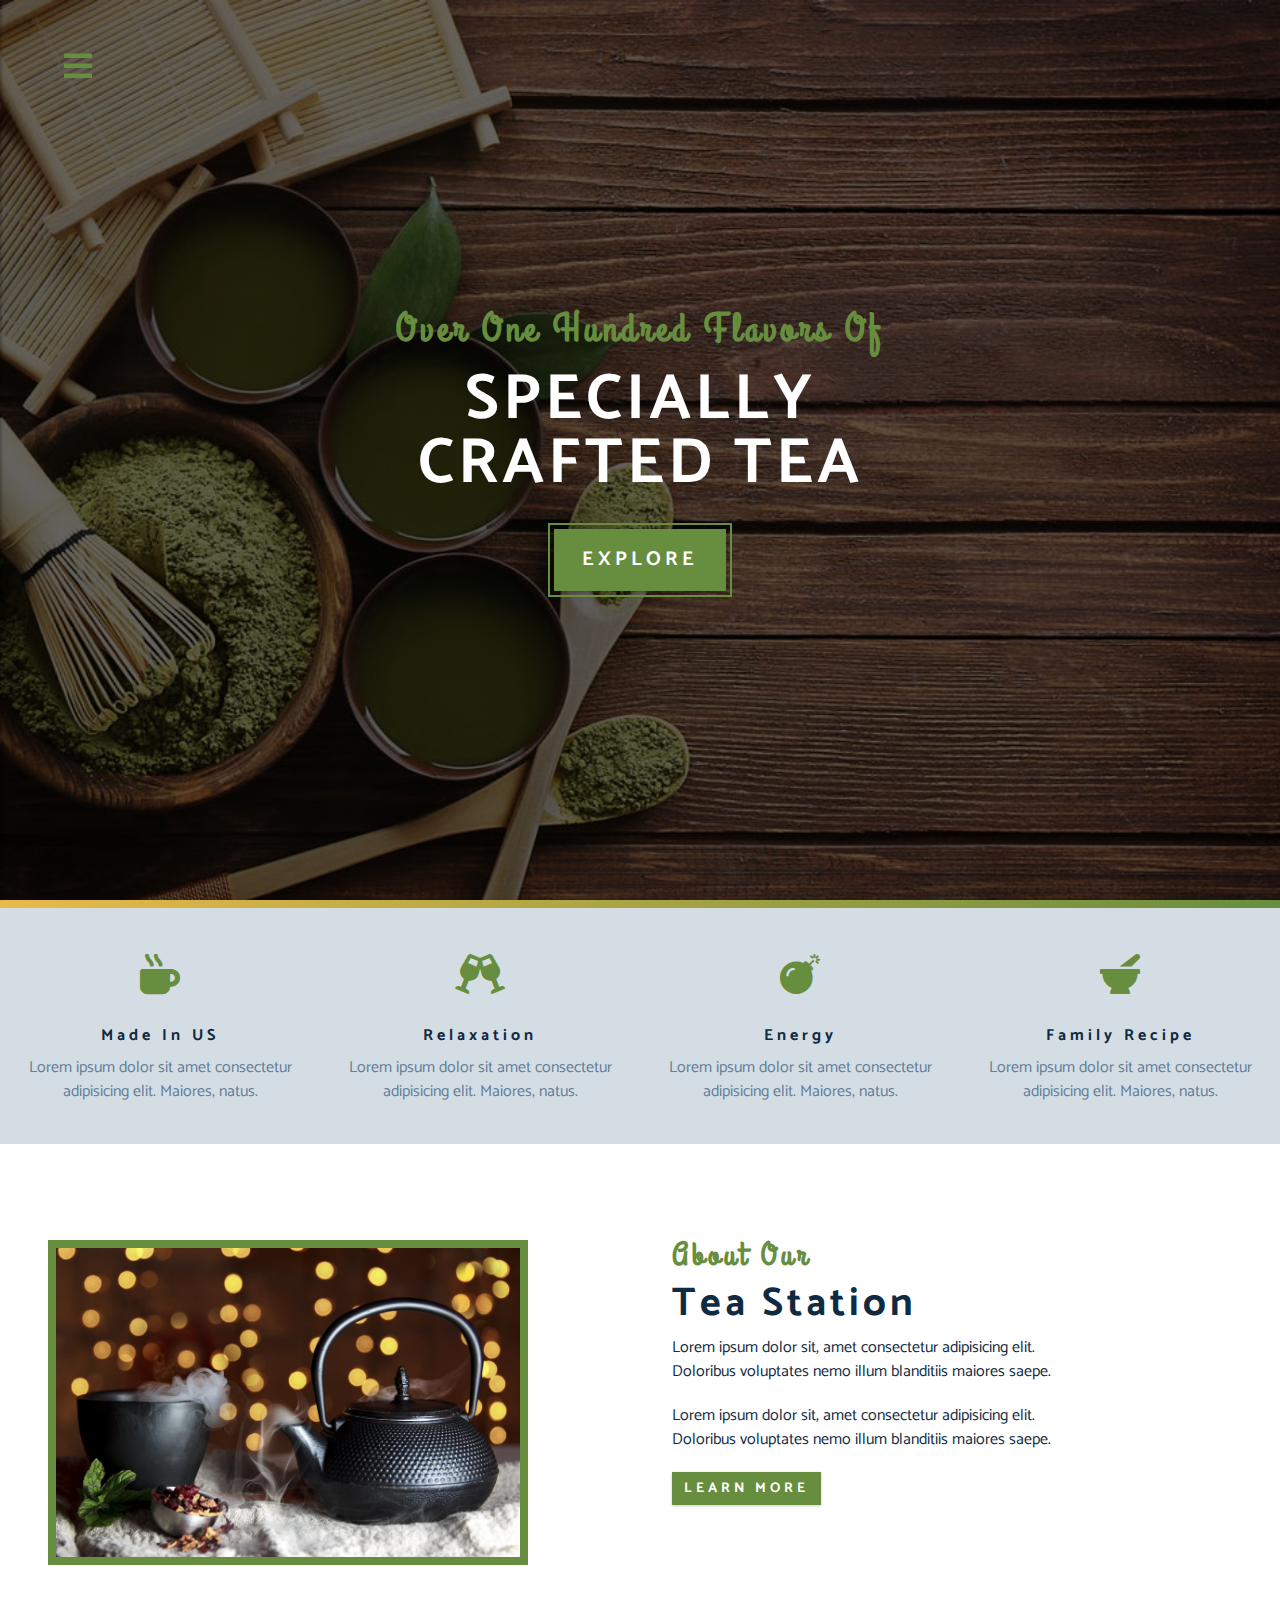
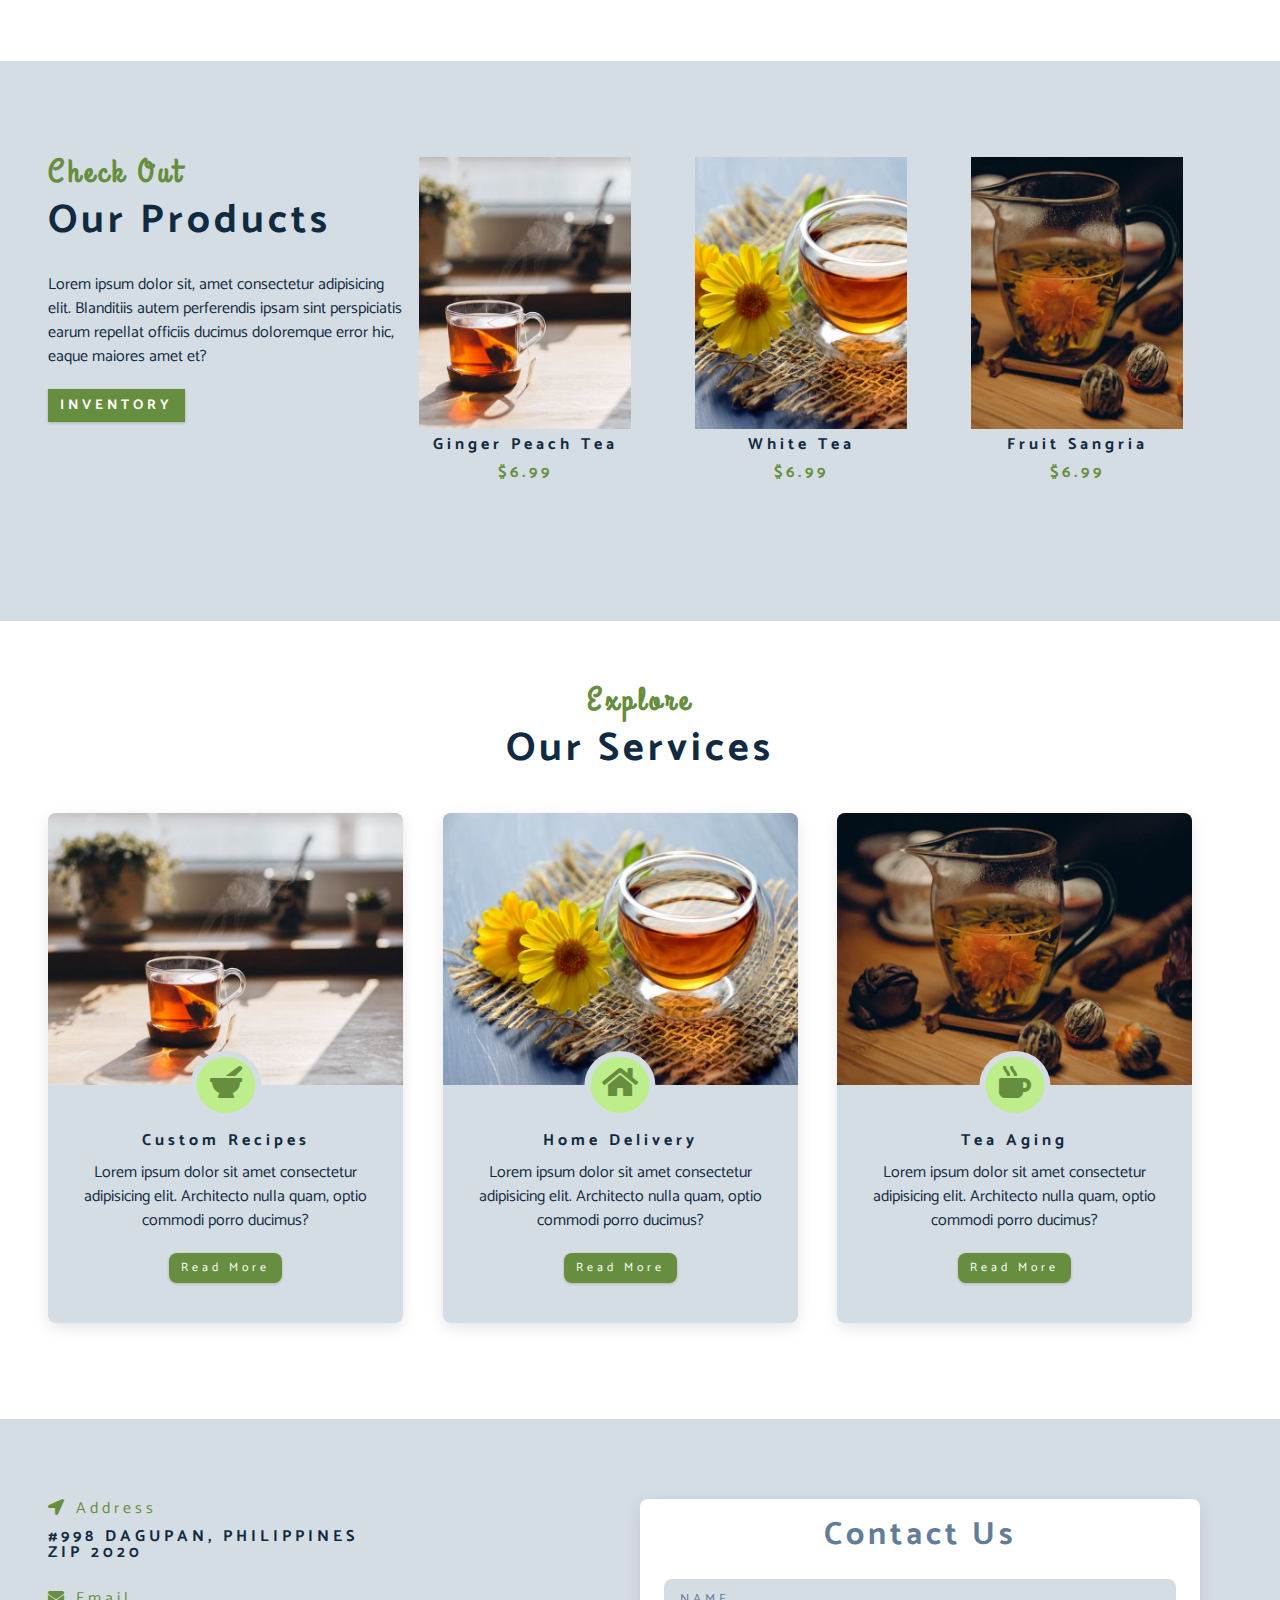
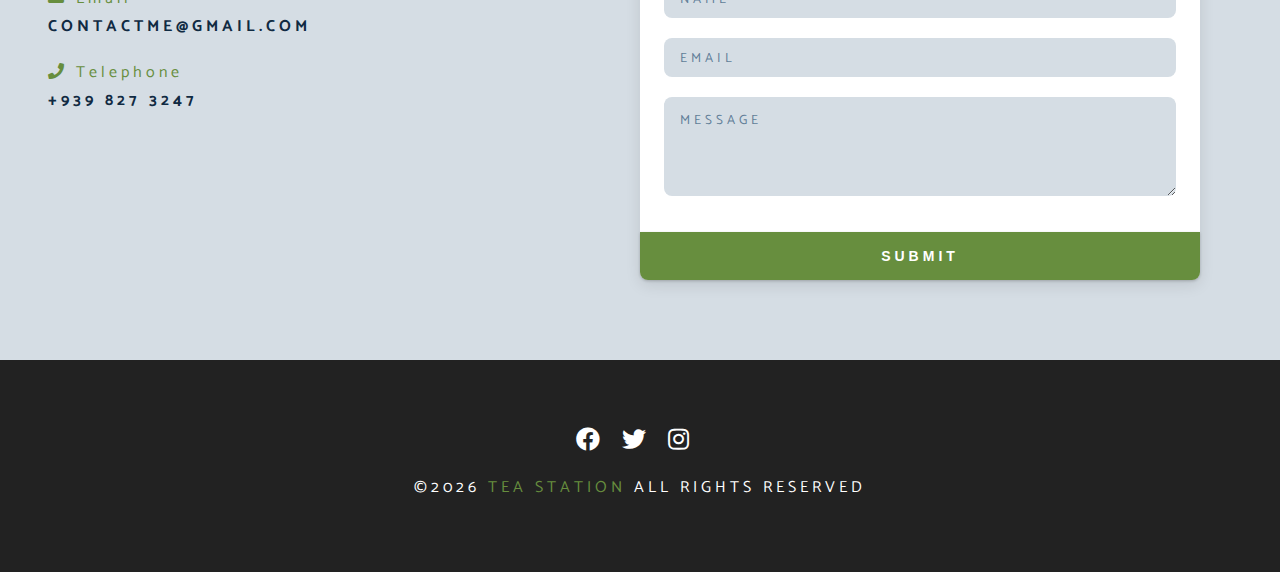
<file: index.html>
<!DOCTYPE html>
<html lang="en">
  <head>
    <meta charset="UTF-8" />
    <meta name="viewport" content="width=device-width, initial-scale=1.0" />
    <meta http-equiv="X-UA-Compatible" content="ie=edge" />
    <title>Tea Station || Home</title>
    <!-- font-awesome -->
    <link
      rel="stylesheet"
      href="./fontawesome-free-5.12.1-web/css/all.min.css"
    />
    <!-- custom css -->
    <link rel="stylesheet" href="./css/styles.css" />
  </head>
  <body>
    <!-- NAVBAR -->
    <span class="nav-btn" id="nav-btn"><i class="fas fa-bars"></i></span>
    <nav class="navbar" id="navbar">
      <div class="navbar-header">
        <span class="nav-close" id="nav-close"
          ><i class="fas fa-times"></i
        ></span>
      </div>
      <ul class="nav-items">
        <li><a href="index.html" class="nav-link">home</a></li>
        <li><a href="skills.html" class="nav-link">skills</a></li>
        <li><a href="about.html" class="nav-link">about</a></li>
        <li><a href="products.html" class="nav-link">products</a></li>
      </ul>
    </nav>

    <!-- HEADER -->
    <header class="header">
      <div class="banner">
        <h2>Over one hundred flavors of</h2>
        <h1>
          specially <br />
          crafted tea
        </h1>
        <a href="skills.html" class="btn banner-btn">Explore</a>
      </div>
    </header>
    <!-- END OF HEADER -->

    <div class="content-divider"></div>

    <!-- SKILLS SECTION -->
    <section class="skills clearfix">
      <!-- single skill -->
      <article class="skill">
        <span class="skill-icon"><i class="fas fa-mug-hot"></i></span>
        <h4 class="skill-title">made in US</h4>
        <p class="skill-text">
          Lorem ipsum dolor sit amet consectetur adipisicing elit. Maiores,
          natus.
        </p>
      </article>
      <!-- end of single skill -->

      <!-- single skill -->
      <article class="skill">
        <span class="skill-icon"><i class="fas fa-glass-cheers"></i></span>
        <h4 class="skill-title">relaxation</h4>
        <p class="skill-text">
          Lorem ipsum dolor sit amet consectetur adipisicing elit. Maiores,
          natus.
        </p>
      </article>
      <!-- end of single skill -->

      <!-- single skill -->
      <article class="skill">
        <span class="skill-icon"><i class="fas fa-bomb"></i></span>
        <h4 class="skill-title">energy</h4>
        <p class="skill-text">
          Lorem ipsum dolor sit amet consectetur adipisicing elit. Maiores,
          natus.
        </p>
      </article>
      <!-- end of single skill -->

      <!-- single skill -->
      <article class="skill">
        <span class="skill-icon"><i class="fas fa-mortar-pestle"></i></span>
        <h4 class="skill-title">family recipe</h4>
        <p class="skill-text">
          Lorem ipsum dolor sit amet consectetur adipisicing elit. Maiores,
          natus.
        </p>
      </article>
      <!-- end of single skill -->
    </section>

    <!-- END OF SKILLS SECTION -->

    <!-- ABOUT -->
    <section>
      <div class="section-center clearfix">
        <article class="about-img">
          <div class="about-picture-container">
            <img
              src="./images/about-bcg.jpeg"
              alt="tea kettle"
              class="about-picture"
            />
          </div>
        </article>
        <article class="about-info">
          <div class="section-title">
            <h3>about our</h3>
            <h2>tea station</h2>
            <p class="about-text">
              Lorem ipsum dolor sit, amet consectetur adipisicing elit.
              Doloribus voluptates nemo illum blanditiis maiores saepe.
            </p>
            <p class="about-text">
              Lorem ipsum dolor sit, amet consectetur adipisicing elit.
              Doloribus voluptates nemo illum blanditiis maiores saepe.
            </p>
            <a href="about.html" class="btn">learn more</a>
          </div>
        </article>
      </div>
    </section>
    <!-- END OF ABOUT -->

    <!-- PRODUCTS -->
    <section class="products">
      <div class="section-center clearfix">
        <article class="product-info">
          <div class="section-title">
            <h3>check out</h3>
            <h2>our products</h2>
          </div>
          <p class="product-text">
            Lorem ipsum dolor sit, amet consectetur adipisicing elit. Blanditiis
            autem perferendis ipsam sint perspiciatis earum repellat officiis
            ducimus doloremque error hic, eaque maiores amet et?
          </p>
          <a href="products.html" class="btn">inventory</a>
        </article>
        <article class="product-inventory clearfix">
          <div class="product">
            <img
              class="product-img"
              src="./images/product-1.jpeg"
              alt="single product"
            />
            <h4 class="product-title">ginger peach tea</h4>
            <h4 class="product-price">$6.99</h4>
          </div>

          <div class="product">
            <img
              class="product-img"
              src="./images/product-2.jpeg"
              alt="single product"
            />
            <h4 class="product-title">white tea</h4>
            <h4 class="product-price">$6.99</h4>
          </div>

          <div class="product">
            <img
              class="product-img"
              src="./images/product-3.jpeg"
              alt="single product"
            />
            <h4 class="product-title">fruit sangria</h4>
            <h4 class="product-price">$6.99</h4>
          </div>
        </article>
      </div>
    </section>
    <!-- END OF PRODUCTS -->

    <!-- SERVICES -->
    <section class="services">
      <div class="section-title services-title">
        <h3>explore</h3>
        <h2>our services</h2>
      </div>
      <div class="section-center clearfix">
        <!-- SINGLE SERVICE CARD -->
        <article class="service-card">
          <div class="service-img-container">
            <img class="service-img" src="./images/product-1.jpeg" alt="" />
            <span class="service-icon">
              <i class="fas fa-mortar-pestle fa-fw"></i>
            </span>
          </div>
          <div class="service-info">
            <h4>custom recipes</h4>
            <p>
              Lorem ipsum dolor sit amet consectetur adipisicing elit.
              Architecto nulla quam, optio commodi porro ducimus?
            </p>
            <a href="product.html" class="btn service-btn">read more</a>
          </div>
        </article>
        <!-- END OF CARD -->
        <!-- SINGLE SERVICE CARD -->
        <article class="service-card">
          <div class="service-img-container">
            <img class="service-img" src="./images/product-2.jpeg" alt="" />
            <span class="service-icon">
              <i class="fas fa-home fa-fw"></i>
            </span>
          </div>
          <div class="service-info">
            <h4>home delivery</h4>
            <p>
              Lorem ipsum dolor sit amet consectetur adipisicing elit.
              Architecto nulla quam, optio commodi porro ducimus?
            </p>
            <a href="product.html" class="btn service-btn">read more</a>
          </div>
        </article>
        <!-- END OF CARD -->
        <!-- SINGLE SERVICE CARD -->
        <article class="service-card">
          <div class="service-img-container">
            <img class="service-img" src="./images/product-3.jpeg" alt="" />
            <span class="service-icon">
              <i class="fas fa-mug-hot fa-fw"></i>
            </span>
          </div>
          <div class="service-info">
            <h4>tea aging</h4>
            <p>
              Lorem ipsum dolor sit amet consectetur adipisicing elit.
              Architecto nulla quam, optio commodi porro ducimus?
            </p>
            <a href="product.html" class="btn service-btn">read more</a>
          </div>
        </article>
        <!-- END OF CARD -->
      </div>
    </section>
    <!-- END OF SERVICES -->

    <!-- CONTACT FORM -->
    <section class="contact">
      <div class="section-center clearfix">
        <article class="contact-info">
          <div class="contact-item">
            <h4 class="contact-title">
              <span class="contact-icon">
                <i class="fas fa-location-arrow"></i>
              </span>
              address
            </h4>
            <h4 class="contact-text">
              #998 Dagupan, Philippines <br />
              ZIP 2020
            </h4>
          </div>

          <div class="contact-item">
            <h4 class="contact-title">
              <span class="contact-icon">
                <i class="fas fa-envelope"></i>
              </span>
              email
            </h4>
            <h4 class="contact-text">contactme@gmail.com</h4>
          </div>

          <div class="contact-item">
            <h4 class="contact-title">
              <span class="contact-icon">
                <i class="fas fa-phone"></i>
              </span>
              telephone
            </h4>
            <h4 class="contact-text">+939 827 3247</h4>
          </div>
        </article>
        <article class="contact-form">
          <h3>contact us</h3>
          <form action="https://formspree.io/f/xnqlybyq" method="POST">
            <div class="form-group">
              <input
                type="text"
                placeholder="name"
                class="form-control"
                name="name"
              />
              <input
                type="email"
                placeholder="email"
                class="form-control"
                name="email"
              />
              <textarea
                name="message"
                placeholder="message"
                class="form-control"
                rows="5"
              ></textarea>
            </div>
            <button type="submit" class="btn submit-btn">submit</button>
          </form>
        </article>
      </div>
    </section>
    <!-- END OF CONTACT FORM -->

    <!-- FOOTER -->
    <footer class="footer">
      <div class="section-center">
        <div class="social-icons">
          <a href="#" class="social-icon">
            <i class="fab fa-facebook"></i>
          </a>
          <a href="#" class="social-icon">
            <i class="fab fa-twitter"></i>
          </a>
          <a href="#" class="social-icon">
            <i class="fab fa-instagram"></i>
          </a>
        </div>
        <h4 class="footer-text">
          &copy;<span id="date">2021</span>
          <span class="company">tea station</span>
          all rights reserved
        </h4>
      </div>
    </footer>
    <!-- END OF FOOTER -->

    <script src="app.js"></script>
  </body>
</html>
</file>
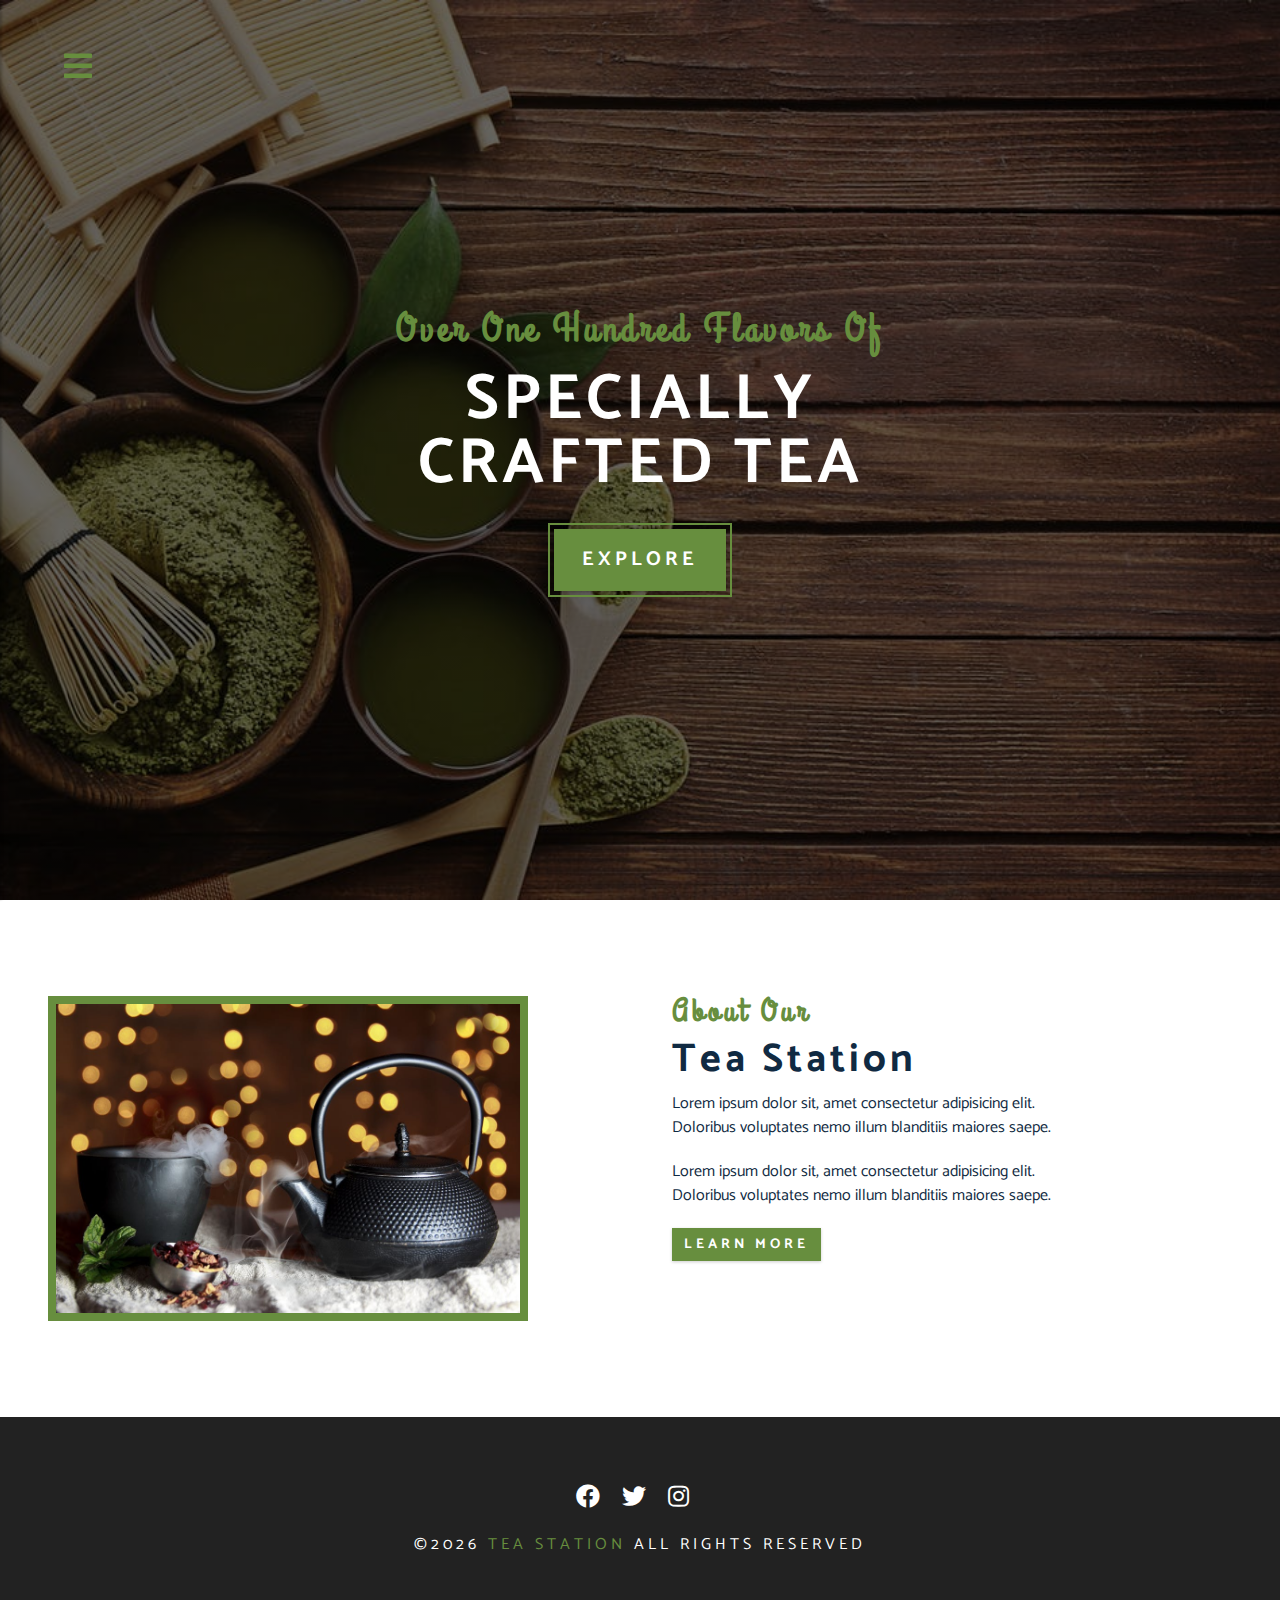
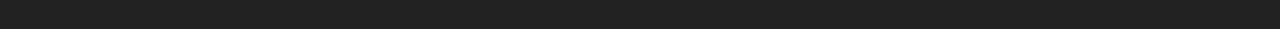
<file: about.html>
<!DOCTYPE html>
<html lang="en">
  <head>
    <meta charset="UTF-8" />
    <meta name="viewport" content="width=device-width, initial-scale=1.0" />
    <meta http-equiv="X-UA-Compatible" content="ie=edge" />
    <title>Tea Station || About</title>
    <!-- font-awesome -->
    <link
      rel="stylesheet"
      href="./fontawesome-free-5.12.1-web/css/all.min.css"
    />
    <!-- custom css -->
    <link rel="stylesheet" href="./css/styles.css" />
  </head>
  <body>
    <!-- NAVBAR -->
    <span class="nav-btn" id="nav-btn"><i class="fas fa-bars"></i></span>
    <nav class="navbar" id="navbar">
      <div class="navbar-header">
        <span class="nav-close" id="nav-close"
          ><i class="fas fa-times"></i
        ></span>
      </div>
      <ul class="nav-items">
        <li><a href="index.html" class="nav-link">home</a></li>
        <li><a href="skills.html" class="nav-link">skills</a></li>
        <li><a href="about.html" class="nav-link">about</a></li>
        <li><a href="products.html" class="nav-link">products</a></li>
      </ul>
    </nav>

    <!-- HEADER -->
    <header class="header">
      <div class="banner">
        <h2>Over one hundred flavors of</h2>
        <h1>
          specially <br />
          crafted tea
        </h1>
        <a href="skills.html" class="btn banner-btn">Explore</a>
      </div>
    </header>
    <!-- END OF HEADER -->

    <!-- ABOUT -->
    <section>
      <div class="section-center clearfix">
        <article class="about-img">
          <div class="about-picture-container">
            <img
              src="./images/about-bcg.jpeg"
              alt="tea kettle"
              class="about-picture"
            />
          </div>
        </article>
        <article class="about-info">
          <div class="section-title">
            <h3>about our</h3>
            <h2>tea station</h2>
            <p class="about-text">
              Lorem ipsum dolor sit, amet consectetur adipisicing elit.
              Doloribus voluptates nemo illum blanditiis maiores saepe.
            </p>
            <p class="about-text">
              Lorem ipsum dolor sit, amet consectetur adipisicing elit.
              Doloribus voluptates nemo illum blanditiis maiores saepe.
            </p>
            <a href="about.html" class="btn">learn more</a>
          </div>
        </article>
      </div>
    </section>
    <!-- END OF ABOUT -->

    <!-- FOOTER -->
    <footer class="footer">
      <div class="section-center">
        <div class="social-icons">
          <a href="#" class="social-icon">
            <i class="fab fa-facebook"></i>
          </a>
          <a href="#" class="social-icon">
            <i class="fab fa-twitter"></i>
          </a>
          <a href="#" class="social-icon">
            <i class="fab fa-instagram"></i>
          </a>
        </div>
        <h4 class="footer-text">
          &copy;<span id="date">2021</span>
          <span class="company">tea station</span>
          all rights reserved
        </h4>
      </div>
    </footer>
    <!-- END OF FOOTER -->

    <script src="app.js"></script>
  </body>
</html>
</file>
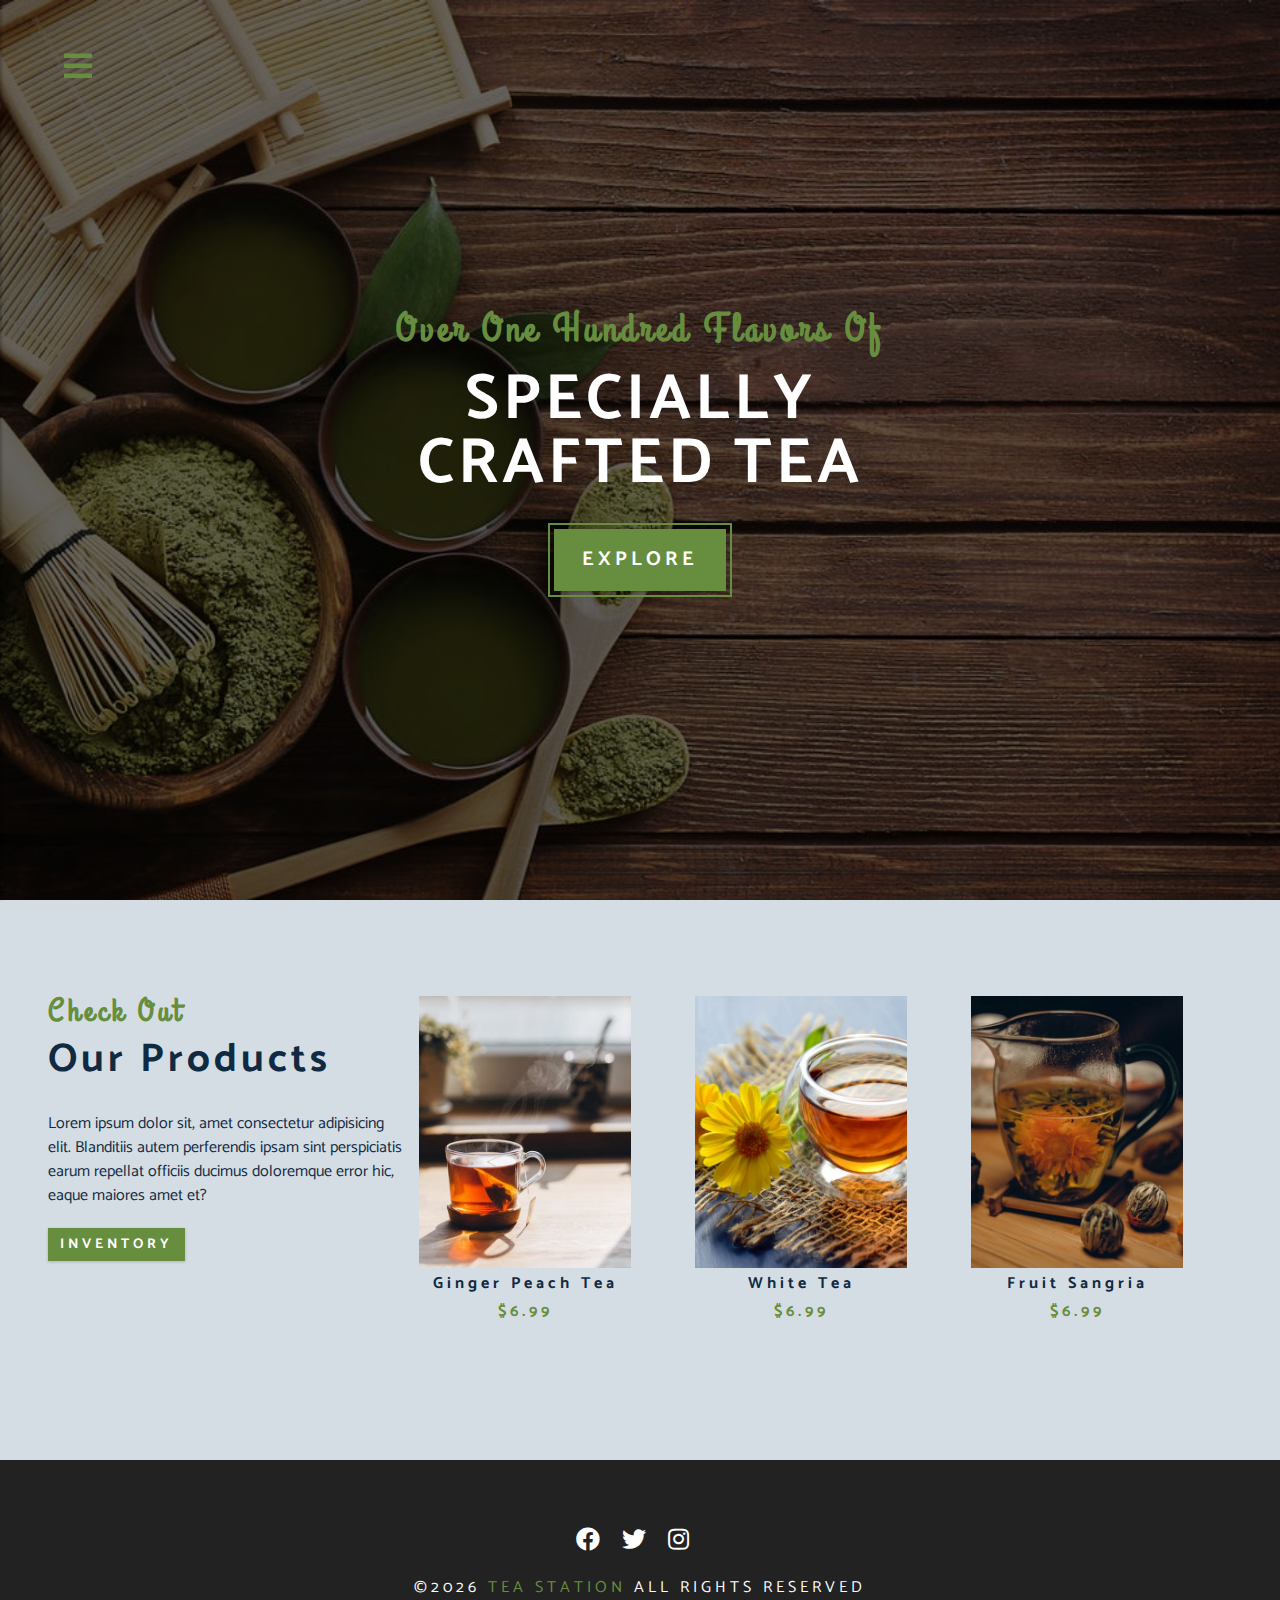
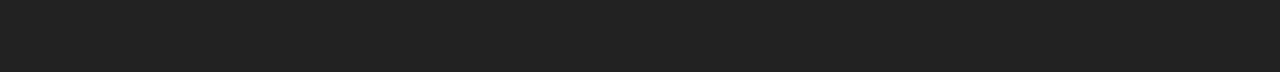
<file: products.html>
<!DOCTYPE html>
<html lang="en">
  <head>
    <meta charset="UTF-8" />
    <meta name="viewport" content="width=device-width, initial-scale=1.0" />
    <meta http-equiv="X-UA-Compatible" content="ie=edge" />
    <title>Tea Station || Products</title>
    <!-- font-awesome -->
    <link
      rel="stylesheet"
      href="./fontawesome-free-5.12.1-web/css/all.min.css"
    />
    <!-- custom css -->
    <link rel="stylesheet" href="./css/styles.css" />
  </head>
  <body>
    <!-- NAVBAR -->
    <span class="nav-btn" id="nav-btn"><i class="fas fa-bars"></i></span>
    <nav class="navbar" id="navbar">
      <div class="navbar-header">
        <span class="nav-close" id="nav-close"
          ><i class="fas fa-times"></i
        ></span>
      </div>
      <ul class="nav-items">
        <li><a href="index.html" class="nav-link">home</a></li>
        <li><a href="skills.html" class="nav-link">skills</a></li>
        <li><a href="about.html" class="nav-link">about</a></li>
        <li><a href="products.html" class="nav-link">products</a></li>
      </ul>
    </nav>

    <!-- HEADER -->
    <header class="header">
      <div class="banner">
        <h2>Over one hundred flavors of</h2>
        <h1>
          specially <br />
          crafted tea
        </h1>
        <a href="skills.html" class="btn banner-btn">Explore</a>
      </div>
    </header>
    <!-- END OF HEADER -->

    <!-- PRODUCTS -->
    <section class="products">
      <div class="section-center clearfix">
        <article class="product-info">
          <div class="section-title">
            <h3>check out</h3>
            <h2>our products</h2>
          </div>
          <p class="product-text">
            Lorem ipsum dolor sit, amet consectetur adipisicing elit. Blanditiis
            autem perferendis ipsam sint perspiciatis earum repellat officiis
            ducimus doloremque error hic, eaque maiores amet et?
          </p>
          <a href="products.html" class="btn">inventory</a>
        </article>
        <article class="product-inventory clearfix">
          <div class="product">
            <img
              class="product-img"
              src="./images/product-1.jpeg"
              alt="single product"
            />
            <h4 class="product-title">ginger peach tea</h4>
            <h4 class="product-price">$6.99</h4>
          </div>

          <div class="product">
            <img
              class="product-img"
              src="./images/product-2.jpeg"
              alt="single product"
            />
            <h4 class="product-title">white tea</h4>
            <h4 class="product-price">$6.99</h4>
          </div>

          <div class="product">
            <img
              class="product-img"
              src="./images/product-3.jpeg"
              alt="single product"
            />
            <h4 class="product-title">fruit sangria</h4>
            <h4 class="product-price">$6.99</h4>
          </div>
        </article>
      </div>
    </section>
    <!-- END OF PRODUCTS -->

    <!-- FOOTER -->
    <footer class="footer">
      <div class="section-center">
        <div class="social-icons">
          <a href="#" class="social-icon">
            <i class="fab fa-facebook"></i>
          </a>
          <a href="#" class="social-icon">
            <i class="fab fa-twitter"></i>
          </a>
          <a href="#" class="social-icon">
            <i class="fab fa-instagram"></i>
          </a>
        </div>
        <h4 class="footer-text">
          &copy;<span id="date">2021</span>
          <span class="company">tea station</span>
          all rights reserved
        </h4>
      </div>
    </footer>
    <!-- END OF FOOTER -->

    <script src="app.js"></script>
  </body>
</html>
</file>
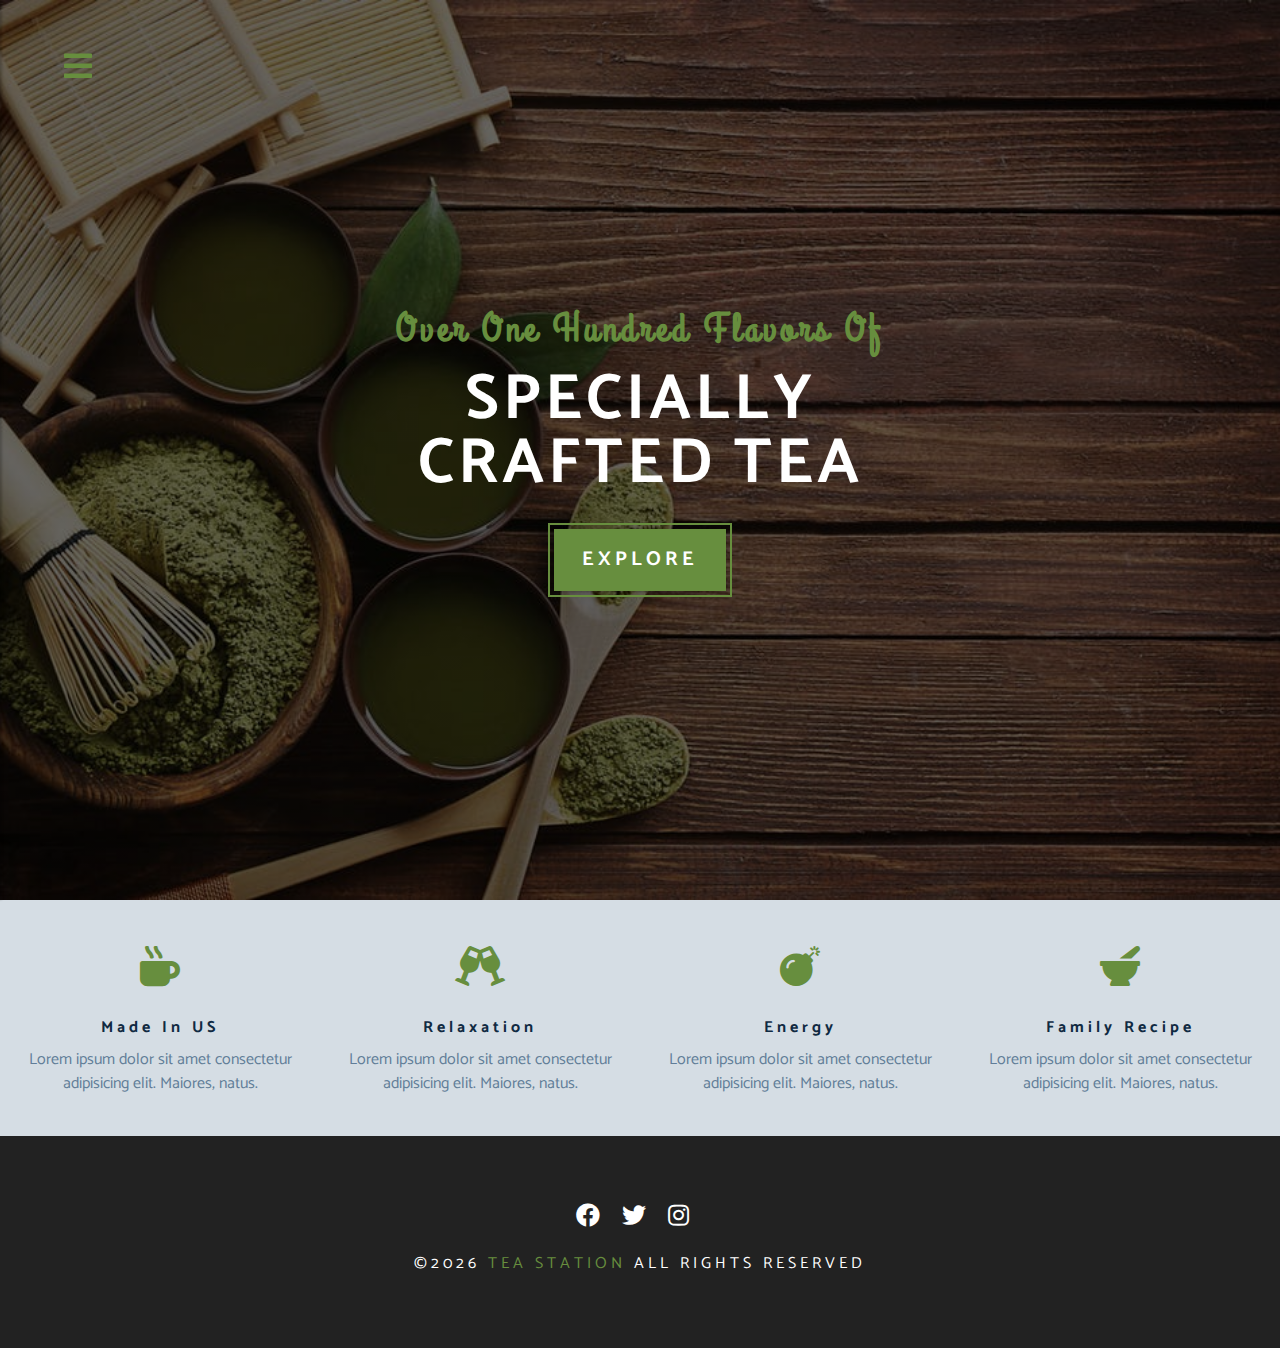
<file: skills.html>
<!DOCTYPE html>
<html lang="en">
  <head>
    <meta charset="UTF-8" />
    <meta name="viewport" content="width=device-width, initial-scale=1.0" />
    <meta http-equiv="X-UA-Compatible" content="ie=edge" />
    <title>Tea Station || Skills</title>
    <!-- font-awesome -->
    <link
      rel="stylesheet"
      href="./fontawesome-free-5.12.1-web/css/all.min.css"
    />
    <!-- custom css -->
    <link rel="stylesheet" href="./css/styles.css" />
  </head>
  <body>
    <!-- NAVBAR -->
    <span class="nav-btn" id="nav-btn"><i class="fas fa-bars"></i></span>
    <nav class="navbar" id="navbar">
      <div class="navbar-header">
        <span class="nav-close" id="nav-close"
          ><i class="fas fa-times"></i
        ></span>
      </div>
      <ul class="nav-items">
        <li><a href="index.html" class="nav-link">home</a></li>
        <li><a href="skills.html" class="nav-link">skills</a></li>
        <li><a href="about.html" class="nav-link">about</a></li>
        <li><a href="products.html" class="nav-link">products</a></li>
      </ul>
    </nav>

    <!-- HEADER -->
    <header class="header">
      <div class="banner">
        <h2>Over one hundred flavors of</h2>
        <h1>
          specially <br />
          crafted tea
        </h1>
        <a href="skills.html" class="btn banner-btn">Explore</a>
      </div>
    </header>
    <!-- END OF HEADER -->

    <!-- SKILLS SECTION -->
    <section class="skills clearfix">
      <!-- single skill -->
      <article class="skill">
        <span class="skill-icon"><i class="fas fa-mug-hot"></i></span>
        <h4 class="skill-title">made in US</h4>
        <p class="skill-text">
          Lorem ipsum dolor sit amet consectetur adipisicing elit. Maiores,
          natus.
        </p>
      </article>
      <!-- end of single skill -->

      <!-- single skill -->
      <article class="skill">
        <span class="skill-icon"><i class="fas fa-glass-cheers"></i></span>
        <h4 class="skill-title">relaxation</h4>
        <p class="skill-text">
          Lorem ipsum dolor sit amet consectetur adipisicing elit. Maiores,
          natus.
        </p>
      </article>
      <!-- end of single skill -->

      <!-- single skill -->
      <article class="skill">
        <span class="skill-icon"><i class="fas fa-bomb"></i></span>
        <h4 class="skill-title">energy</h4>
        <p class="skill-text">
          Lorem ipsum dolor sit amet consectetur adipisicing elit. Maiores,
          natus.
        </p>
      </article>
      <!-- end of single skill -->

      <!-- single skill -->
      <article class="skill">
        <span class="skill-icon"><i class="fas fa-mortar-pestle"></i></span>
        <h4 class="skill-title">family recipe</h4>
        <p class="skill-text">
          Lorem ipsum dolor sit amet consectetur adipisicing elit. Maiores,
          natus.
        </p>
      </article>
      <!-- end of single skill -->
    </section>

    <!-- END OF SKILLS SECTION -->

    <!-- FOOTER -->
    <footer class="footer">
      <div class="section-center">
        <div class="social-icons">
          <a href="#" class="social-icon">
            <i class="fab fa-facebook"></i>
          </a>
          <a href="#" class="social-icon">
            <i class="fab fa-twitter"></i>
          </a>
          <a href="#" class="social-icon">
            <i class="fab fa-instagram"></i>
          </a>
        </div>
        <h4 class="footer-text">
          &copy;<span id="date">2021</span>
          <span class="company">tea station</span>
          all rights reserved
        </h4>
      </div>
    </footer>
    <!-- END OF FOOTER -->

    <script src="app.js"></script>
  </body>
</html>
</file>
<file: css/styles.css>
/*
================
FONTS
================
*/
@import url('https://fonts.googleapis.com/css?family=Catamaran:400,700|Grand+Hotel');

/*
================
VARIABLES
================
*/
:root {
  --primary-color: #678e3e;
  --primary-color-light: #beed8c;
  --gray-300: #102a42;
  --gray-200: #617d98;
  --gray-100: #d5dde4;
  --white: #fff;
  --font-primary: 'Catamaran', sans-serif;
  --font-secondary: 'Grand Hotel', cursive;
  --transition: all 0.3s linear;
  --letter-spacing: 0.25rem;
  --border-radius: 0.5rem;
}

* {
  margin: 0;
  padding: 0;
  box-sizing: border-box;
}

body {
  font-family: var(--font-primary);
  background: var(--white);
  color: var(--gray-300);
  line-height: 1.5;
  font-size: 0.875rem;
}

a {
  text-decoration: none;
}

img {
  width: 100%;
  display: block;
}

h1,
h2,
h3,
h4 {
  letter-spacing: var(--letter-spacing);
  text-transform: capitalize;
  line-height: 1.25;
  margin-bottom: 0.75rem;
}

h1 {
  font-size: 3rem;
}
h2 {
  font-size: 2rem;
}
h3 {
  font-size: 1.5rem;
}
h4 {
  font-size: 0.875rem;
}

p {
  margin-bottom: 1.25rem;
}

@media screen and (min-width: 800px) {
  body {
    font-size: 1rem;
  }
  h1 {
    font-size: 4rem;
  }
  h2 {
    font-size: 2.5rem;
  }
  h3 {
    font-size: 2rem;
  }
  h4 {
    font-size: 1rem;
  }
  h1,
  h2,
  h3,
  h4 {
    line-height: 1;
  }
}

/*more global css*/
.btn {
  text-transform: uppercase;
  background: var(--primary-color);
  color: var(--white);
  padding: 0.375rem 0.75rem;
  letter-spacing: var(--letter-spacing);
  display: inline-block;
  font-weight: 700;
  transition: var(--transition);
  font-size: 0.875rem;
  border: none;
  cursor: pointer;
  box-shadow: 0 1px 3px rgba(0, 0, 0, 0.2);
}

.btn:hover {
  color: var(--primary-color);
  background: var(--primary-color-light);
}

.clearfix::after,
.clearfix::before {
  content: '';
  clear: both;
  display: table;
}

.section-title h3 {
  font-family: var(--font-secondary);
  color: var(--primary-color);
}

.section-title {
  margin-bottom: 2rem;
}

.section-center {
  padding: 4rem 0;
  width: 85vw;
  margin: 0 auto;
  max-width: 1280px;
}

@media screen and (min-width: 992px) {
  .section-center {
    width: 95vw;
    padding: 4rem 1rem;
  }
}

/*
================
ANIMATION
================
*/
@keyframes bounce {
  0% {
    transform: scale(1);
  }
  50% {
    transform: scale(1.8);
  }
  100% {
    transform: scale(1);
  }
}

@keyframes slideFromRight {
  0% {
    transform: translateX(1000px);
    opacity: 0;
  }
  50% {
    transform: translateX(-200px);
    opacity: 0.5;
  }
  75% {
    transform: translateX(50px);
    opacity: 0.75;
  }
  100% {
    transform: translateX(0px);
    opacity: 1;
  }
}

@keyframes slideFromLeft {
  0% {
    transform: translateX(-1000px);
    opacity: 0;
  }
  50% {
    transform: translateX(200px);
    opacity: 0.5;
  }
  75% {
    transform: translateX(-50px);
    opacity: 0.75;
  }
  100% {
    transform: translateX(0px);
    opacity: 1;
  }
}

@keyframes show {
  0% {
    transform: scale(1.2);
    opacity: 0;
  }
  50% {
    transform: scale(1.2);
    opacity: 0.5;
  }
  100% {
    transform: scale(1);
    opacity: 1;
  }
}

/*
================
NAVBAR
================
*/

.nav-btn {
  position: fixed;
  top: 5%;
  left: 5%;
  color: var(--primary-color);
  font-size: 2rem;
  z-index: 1;
  cursor: pointer;
  animation: bounce 2s ease infinite;
}

.navbar {
  position: fixed;
  top: 0;
  left: 0;
  right: 0;
  bottom: 0;
  background: var(--gray-100);
  z-index: 2;
  box-shadow: 2px 0 2px rgba(0, 0, 0, 0.2);
  transform: translateX(-100%);
  transition: var(--transition);
}

.showNav {
  transform: translate(0);
}

.navbar-header {
  text-align: right;
  padding-right: 1rem;
}

.nav-close {
  font-size: 1.5rem;
  cursor: pointer;
  color: #f29c9c;
  transition: var(--transition);
}

.nav-close:hover {
  color: #bb2525;
}

.nav-items {
  list-style: none;
}

.nav-link {
  display: block;
  font-size: 1.5rem;
  padding: 0.25rem 1rem;
  text-transform: uppercase;
  letter-spacing: var(--letter-spacing);
  color: var(--gray-300);
  transition: var(--transition);
}

.nav-link:hover {
  background: var(--primary-color-light);
  color: var(--primary-color);
  padding-left: 1.5rem;
  border-left: 0.25rem solid var(--primary-color);
}

@media screen and (min-width: 768px) {
  .navbar {
    width: 30vw;
    max-width: 20rem;
  }
}

/*
================
HEADER
================
*/

.header {
  min-height: 100vh;
  background: linear-gradient(rgba(0, 0, 0, 0.6), rgba(0, 0, 0, 0.6)),
    url('../images/main-bcg.jpeg') center/cover no-repeat fixed;
  position: relative;
  overflow-x: hidden;
}

.banner {
  position: absolute;
  text-align: center;
  top: 50%;
  left: 50%;
  transform: translate(-50%, -50%);
}

.banner h2 {
  font-family: var(--font-secondary);
  color: var(--primary-color);
  /*animation*/
  animation: slideFromRight 5s ease-in-out 1;
}

.banner h1 {
  text-transform: uppercase;
  color: var(--white);
  margin-top: 1.25rem;
  margin-bottom: 2rem;
  /*animation*/
  animation: slideFromLeft 5s ease-in-out 1;
}

.banner-btn {
  outline: 0.125rem solid var(--primary-color);
  outline-offset: 0.25rem;
  font-size: 1.25rem;
  padding: 1rem 1.75rem;
  animation: show 5s linear 1;
}

/*content divider*/

.content-divider {
  height: 0.5rem;
  background: linear-gradient(to left, var(--primary-color), #e9b949);
}

/*
================
SKILLS
================
*/

.skills {
  background: var(--gray-100);
}

.skill {
  padding: 2.5rem 0;
  text-align: center;
  transition: var(--transition);
}

.skill-icon {
  font-size: 2.5rem;
  margin-bottom: 1.25rem;
  transition: var(--transition);
  display: inline-block;
  color: var(--primary-color);
}

.skill-text {
  color: var(--gray-200);
  max-width: 17rem;
  margin: 0 auto;
}

.skill:hover {
  background: var(--white);
  box-shadow: 0 2px var(--primary-color);
}

.skill:hover .skill-icon {
  transform: translateY(-5px);
}

@media screen and (min-width: 576px) {
  .skill {
    float: left;
    width: 50%;
  }
}

@media screen and (min-width: 1200px) {
  .skill {
    width: 25%;
  }
}

/*
================
ABOUT
================
*/

.about-img,
.about-info {
  padding: 2rem 0;
}

.about-picture-container {
  background: var(--primary-color);
  border: 0.5rem solid var(--primary-color);
  max-width: 30rem;
  overflow: hidden;
}

.about-picture {
  transition: var(--transition);
}

.about-picture-container:hover .about-picture {
  opacity: 0.5;
  transform: scale(1.2);
}

.about-text {
  max-width: 26rem;
  color: var(--gray-300);
}

@media screen and (min-width: 992px) {
  .about-img,
  .about-info {
    float: left;
    width: 50%;
  }

  .about-info {
    padding-left: 2rem;
  }
}

/*
================
PRODUCTS
================
*/

.products {
  background: var(--gray-100);
}

.products article {
  padding: 2rem 0;
}

.product-text {
  color: var(--gray-300);
  max-width: 26rem;
}

.product {
  margin-bottom: 2rem;
}

.product-img {
  border-radius: var(--border-radius);
  margin-bottom: 2rem;
  height: 17rem;
  object-fit: cover;
}

.product-price {
  color: var(--primary-color);
}

@media screen and (min-width: 760px) {
  .product {
    float: left;
    width: 50%;
    padding-right: 2rem;
  }
}

@media screen and (min-width: 998px) {
  .product {
    width: 33.3%;
  }
}

@media screen and (min-width: 1200px) {
  .product-info {
    float: left;
    width: 30%;
  }

  .product-inventory {
    float: left;
    width: 70%;
  }

  .product-img {
    margin-bottom: 0;
    padding: 0 1rem;
  }

  .product-title,
  .product-price {
    text-align: center;
    margin-top: 0.5rem;
  }
}

/*
================
SERVICES
================
*/

.services-title {
  margin-top: 4rem;
  margin-bottom: -4rem;
  text-align: center;
}

.service-card {
  margin: 2rem 0;
  background: var(--gray-100);
  border-radius: var(--border-radius);
  box-shadow: 0 5px 15px rgba(0, 0, 0, 0.1);
  transition: var(--transition);
}

.service-card:hover {
  transform: scale(1.02);
  box-shadow: 0 5px 15px rgba(0, 0, 0, 0.2);
}

.service-img {
  height: 17rem;
  object-fit: cover;
  border-top-left-radius: var(--border-radius);
  border-top-right-radius: var(--border-radius);
}

.service-info {
  text-align: center;
  padding: 3rem 1rem 2.5rem 1rem;
}

.service-info p {
  max-width: 20rem;
  color: var(--gray-300);
  margin: 0 auto;
}

.service-btn {
  border-radius: var(--border-radius);
  font-size: 0.75rem;
  text-transform: capitalize;
  padding: 0.375 0.5rem;
  font-weight: 400;
  margin-top: 1.25rem;
}

@media screen and (min-width: 768px) {
  .service-card {
    float: left;
    width: 45%;
    margin-right: 5%;
  }
}

@media screen and (min-width: 992px) {
  .service-card {
    width: 30%;
    margin-right: 3.33%;
  }
}

.service-img-container {
  position: relative;
}

.service-icon {
  position: absolute;
  left: 50%;
  bottom: 0;
  font-size: 2rem;
  color: var(--primary-color);
  background: var(--primary-color-light);
  padding: 0.25rem 0.6rem;
  border-radius: 50%;
  transform: translate(-50%, 50%);
  border: 0.375rem solid var(--gray-100);
}

/*
================
CONTACT
================
*/
.contact {
  background: var(--gray-100);
}

.contact-form,
.contact-info {
  margin: 1rem 0;
}

.contact-item {
  margin-bottom: 1.75rem;
}

.contact-title {
  color: var(--primary-color);
  font-weight: 400;
}

.contact-text {
  text-transform: uppercase;
}

.contact-form {
  background: var(--white);
  border-radius: var(--border-radius);
  text-align: center;
  box-shadow: 0 5px 15px rgba(0, 0, 0, 0.1);
  transition: var(--transition);
  max-width: 35rem;
}

.contact-form:hover {
  box-shadow: 0 5px 15px rgba(0, 0, 0, 0.2);
}

.contact-form h3 {
  padding-top: 1.25rem;
  color: var(--gray-200);
}

.form-group {
  padding: 1rem 1.5rem;
}

.form-control {
  display: block;
  width: 100%;
  padding: 0.75rem 1rem;
  border: none;
  margin-bottom: 1.25rem;
  background: var(--gray-100);
  border-radius: var(--border-radius);
  text-transform: uppercase;
  letter-spacing: var(--letter-spacing);
}

.form-control::placeholder {
  font-family: var(--font-primary);
  color: var(--gray-200);
  text-transform: uppercase;
  letter-spacing: var(--letter-spacing);
}

.submit-btn {
  display: block;
  width: 100%;
  padding: 1rem;
  border-bottom-left-radius: var(--border-radius);
  border-bottom-right-radius: var(--border-radius);
}

@media screen and (min-width: 992px) {
  .contact-form,
  .contact-info {
    float: left;
    width: 50%;
  }
}

/*
================
FOOTER
================
*/

.footer {
  background: #222;
  text-align: center;
}

.social-icon {
  color: var(--white);
  font-size: 1.5rem;
  margin-right: 1rem;
  transition: var(--transition);
}

.social-icon:hover {
  color: var(--primary-color);
}

.footer-text {
  margin-top: 1.25rem;
  text-transform: uppercase;
  color: var(--white);
  font-weight: 400;
}

.company {
  color: var(--primary-color);
}
</file>
